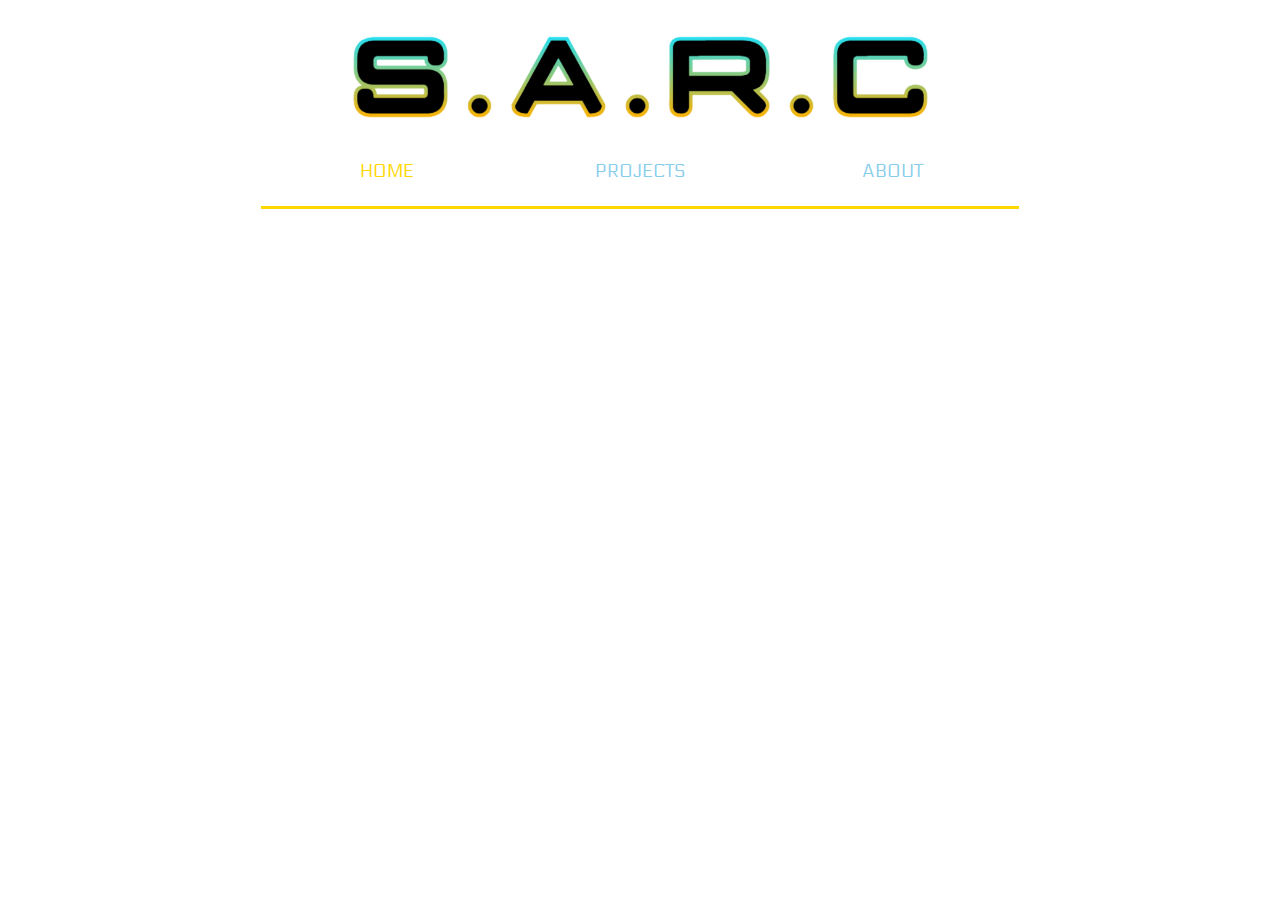
<file: index.html>
<!DOCTYPE html>
<html lang="en">
<head>
    <meta charset="UTF-8">
    <meta name="viewport" content="width=device-width, initial-scale=1.0">
    <title>Void</title>
    <link rel="icon" href="assets/sarc.png">
    <link rel="stylesheet" href="css/base.css">
    <link rel="stylesheet" href="css/responsive.css">
    <link rel="preconnect" href="https://fonts.googleapis.com">
    <link rel="preconnect" href="https://fonts.gstatic.com" crossorigin>
    <link rel='preload' as='style' href='https://fonts.googleapis.com/css2?family=Electrolize&family=Orbitron:wght@400&display=swap'>
    <link href="https://fonts.googleapis.com/css2?family=Electrolize&family=Orbitron:wght@400&display=swap" rel="stylesheet">
</head>
<body>
    <img class="sarc" src="assets/sarc.png" alt="logo">
    
    <div class="nav">
        <a class="current" href="#">HOME</a>
        <a href="projects.html">PROJECTS</a>
        <a href="about.html">ABOUT</a>
    </div>
    
    <div class="main">

    </div>
        
    
    
    

    

    <!-- <div class="main">
        <h1>SARC</h1>
        <img class="logo2" src="assets/logo.png" alt="logo">
    </div> -->
    <!-- <div class="logo"></div> -->
    
</body>

</html>
</file>
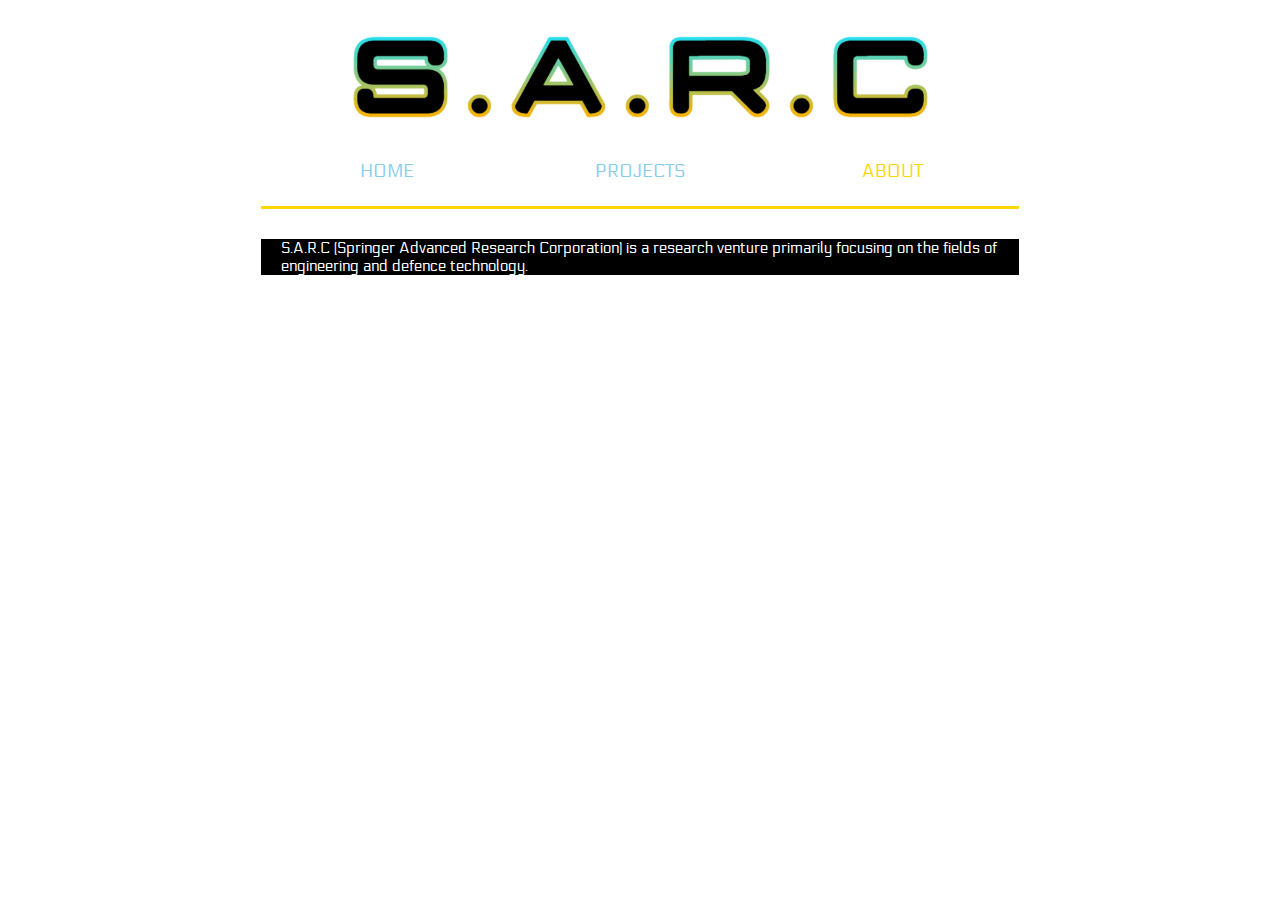
<file: about.html>
<!DOCTYPE html>
<html lang="en">
<head>
    <meta charset="UTF-8">
    <meta name="viewport" content="width=device-width, initial-scale=1.0">
    <title>Void</title>
    <link rel="icon" href="assets/sarc.png">
    <link rel="stylesheet" href="css/base.css">
    <link rel="stylesheet" href="css/responsive.css">
    <link rel="preconnect" href="https://fonts.googleapis.com">
    <link rel="preconnect" href="https://fonts.gstatic.com" crossorigin>
    <link href="https://fonts.googleapis.com/css2?family=Electrolize" rel="stylesheet">   
</head>
<body>
    <img class="sarc" src="assets/sarc.png" alt="logo">
    
    <div class="nav">
        <a href="index.html">HOME</a>
        <a href="projects.html">PROJECTS</a>
        <a class="current" href="#">ABOUT</a>
    </div>
    
    <div class="main">
        <p>
            S.A.R.C (Springer Advanced Research Corporation) 
            is a research venture primarily focusing on the fields of 
            engineering and defence technology.
        </p>
    </div>
    
</body>

</html>
</file>
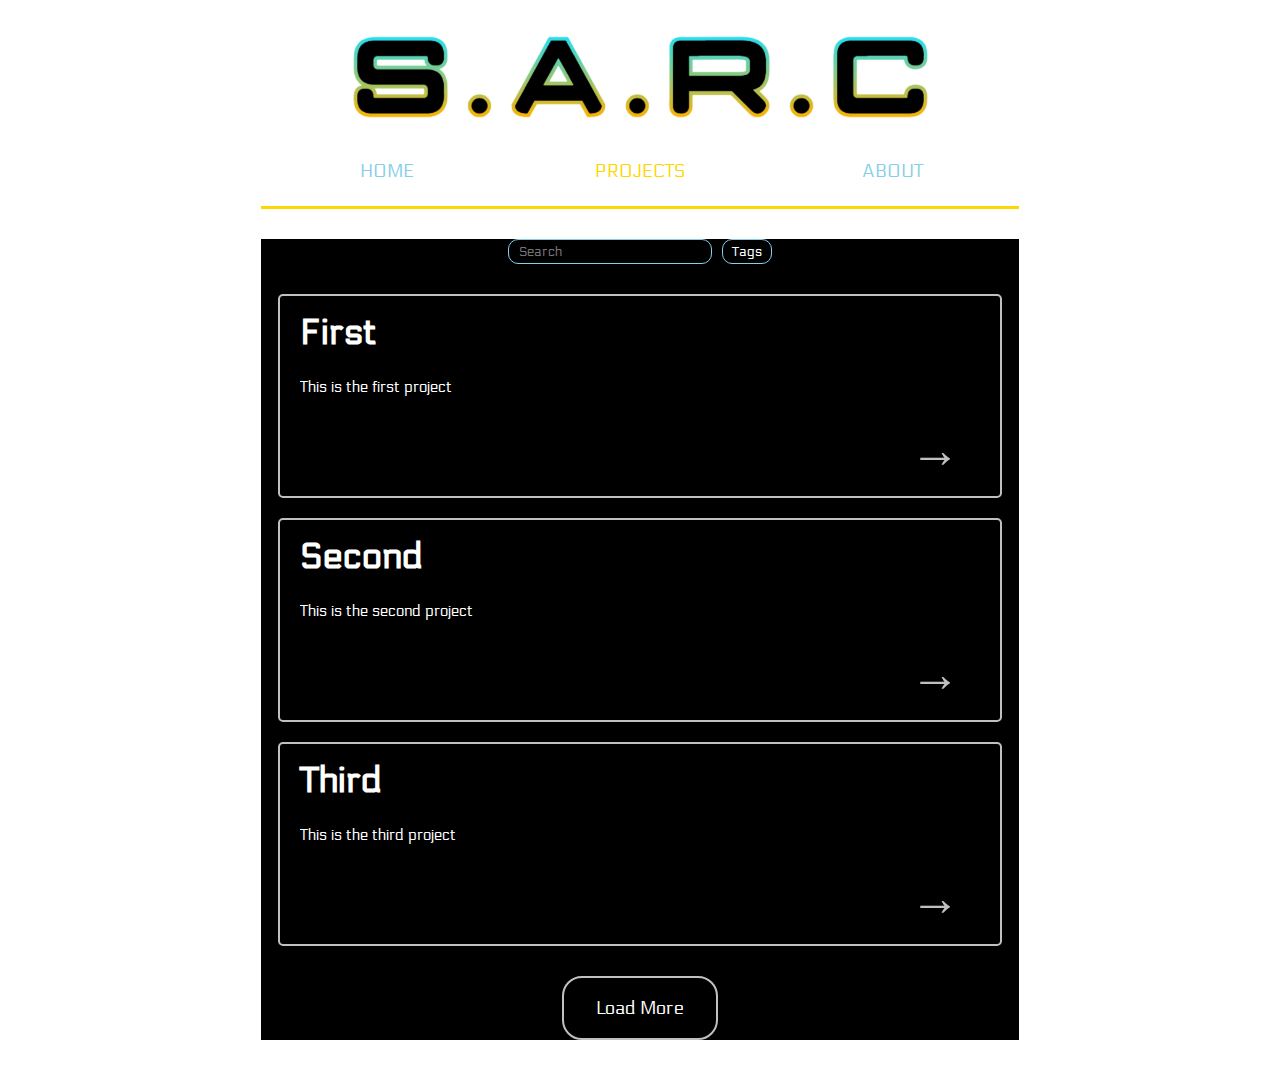
<file: projects.html>
<!DOCTYPE html>
<html lang="en">
<head>
    <meta charset="UTF-8">
    <meta name="viewport" content="width=device-width, initial-scale=1.0">
    <title>Void</title>
    <link rel="icon" href="assets/sarc.png">
    <link rel="stylesheet" href="css/base.css">
    <link rel="stylesheet" href="css/responsive.css">
    <link rel="preconnect" href="https://fonts.googleapis.com">
    <link rel="preconnect" href="https://fonts.gstatic.com" crossorigin>
    <link rel='preload' as='style' href='https://fonts.googleapis.com/css2?family=Electrolize&family=Orbitron:wght@400&display=swap'>
    <link href="https://fonts.googleapis.com/css2?family=Electrolize" rel="stylesheet"> 
    
    
</head>
<body>
    <img class="sarc" src="assets/sarc.png" alt="logo">
    
    <div class="nav">
        <a href="index.html">HOME</a>
        <a class="current" href="#">PROJECTS</a>
        <a href="about.html">ABOUT</a>
    </div>
    
    <div class="main" id="main">
        <div class="refiners-div">
            <input type="text" id="searcher" class="searcher" name="searcher" placeholder="Search">
            <button class="tag-btn">Tags</button>
        </div>
        
        
        <div id="project-items">
        
        </div>
        <div class="load-more" id="load">
            <p class="load-text">Load More</p>
        </div>
    </div>
    
</body>

</html>
<script src="js/projects.js"></script>
</file>
<file: css/base.css>
html {
    font-family: "Electrolize", sans-serif;
    font-weight: 550;
    font-style: normal;
}

p {
    color: white;
    margin: 0;
}

.nav {
    margin: auto;
    width: 60%;
    height: auto;
    background-color: none;
    align-content: center;
    justify-content: space-around;
    display: flex;
    align-items: center;
    border-width: 0px 0px 3px 0px;
    border-style: solid;
    border-color: gold;
    padding-bottom: 10px;
    
}

a {
    color: skyblue;
    text-decoration: none;
    font-size: large;
    width: 100px;
    height: 50px;
    text-align: center;
    line-height: 50px;
    border-radius: 5%;
}

a:hover {
    color: gold;
}

.main {
    display: block;
    background-color: black;
    width: 60%;
    margin: auto;
    margin-top: 30px;
    opacity: 1;
    border-width: 2px;
    border-style: none;
    border-color: gold;
    font-size: 18px;
}

p, h1, h2 {
    color: white;
}

.header {
    display: flex;
    margin: auto;
}

.sarc {
    width: 50%;
    display: block;
    margin: auto;
}

.test {
    width: 100px;
}

.current { 
    color: gold;
}

.project-item {
    display: block;
    margin: auto;
    background-color: black;
    width: 95%;
    height: 200px;
    margin-bottom: 20px;
    border: 2px solid silver;
    border-radius: 5px;
    margin-top: 10px;
    cursor: pointer;
    position: relative;
}

.project-item:hover {
    width: 100%;
    height: 200px;
    color: gold;
    animation-name: example;
    animation-duration: 0.3s;
    border: 3px solid gold;
    .arrow {
        color: gold;
    }
}

@keyframes example {
    from {width: 95%;
        height: 200px;
        border-color: silver;
    }
    to {
        width: 100%;
        height: 200px;
        border-color: gold;
    }
  }

h1, p {
    margin-left: 20px;
    margin-top: 15px;
    margin-right: 20px;
}

p {
    overflow: hidden;
    text-overflow: ellipsis;
    display: -webkit-box;
    -webkit-line-clamp: 3;
    -webkit-box-orient: vertical; 
    font-size: 15px; 
    
}

.arrow {
    /* margin-top: 0px; */
    font-size: 50px;
    text-align: right;
    margin-right: 40px;
    color: silver;
    margin-bottom: 15px;
    bottom: 0;
    right: 0;
    position: absolute;
}

.load-text {
    font-size: 18px;
}

.load-more {
    width: 20%;
    height: 60px;
    margin: auto;
    margin-top: 30px;
    margin-bottom: 50px;
    text-align: center;
    border: 2px solid silver;
    border-radius: 20px;
    line-height: 30px;
    cursor: pointer;
    display: none;
}

.load-more:hover {
    width: 25%;
    height: 60px;
    border: 3px solid gold;
    animation-name: hello;
    animation-duration: 0.3s;
}

@keyframes hello {
    from {
        width: 20%;
        border: 2px solid silver;
    }
    to {
        width: 25%;
        border: 3px solid gold;
    }
  }


.refiners-div {
    margin-bottom: 30px;
    display: flex;
    align-items: middle;
    justify-content: center;
}

.searcher {
    display: block;
    background-color: black;
    width: 25%;
    color: white;
    font-family: "Electrolize", sans-serif;
    border: 1px solid skyblue;
    border-radius: 10px;
    padding-left: 10px;
}

.tag-btn {
    margin-left: 10px;
    background-color: black;
    border: 1px solid skyblue;
    color: white;
    border-radius: 10px;
    width: 50px;
    height: 25px;
    font-family: "Electrolize", sans-serif;
}

.tag-btn:hover {
    margin-left: 10px;
    background-color: skyblue;
    border: 1px solid skyblue;
    color: black;
    
    border-radius: 10px;
}
</file>
<file: css/responsive.css>
@media screen and (max-width: 1000px) {
    .main {
        width: 95vw;
    }

    .nav {
        width: 100%;
    }

    .logo {
        width: 40%;
    }

    a {
        font-size: medium;
    }
  }

@media (prefers-color-scheme: dark) {
    body {
        background-color: black;
    }
}

@media (prefers-color-scheme: light) {
    body {
        background-color: white;
    }
}
</file>
